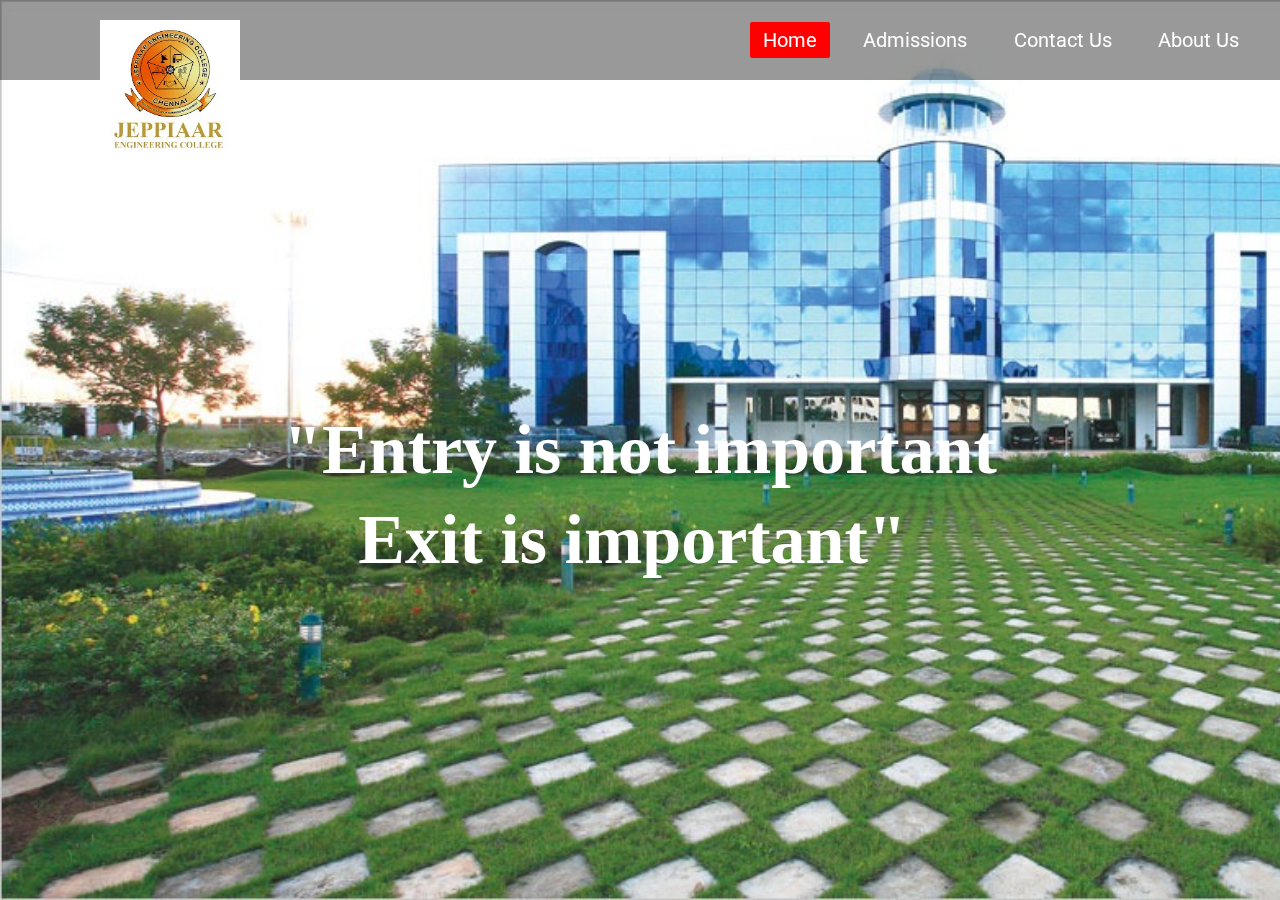
<file: static webpage/WebContent/index.html>
<!DOCTYPE html>
<html lang="en">
<head>
	<meta charset="UTF-8">
	<title>Custom Website</title>
	<link rel="stylesheet" href="style.css">
</head>
<body>
	<div class="wrapper">
			<nav class="navbar">
				<img class="logo" src="logo.jpeg">
				<ul>
					<li><a class="active" href="#">Home</a></li>
					<li><a href="admission.html">Admissions</a></li>
					<li><a href="contact.html">Contact Us</a></li>
					
					<li><a href="about.html">About Us</a></li>
				</ul>
			</nav>
			<div class="center">
			<h1>"Entry is not important</h1>
			<h2>Exit is important"</h2>
			
		</div>
</body>
</html>
</file>
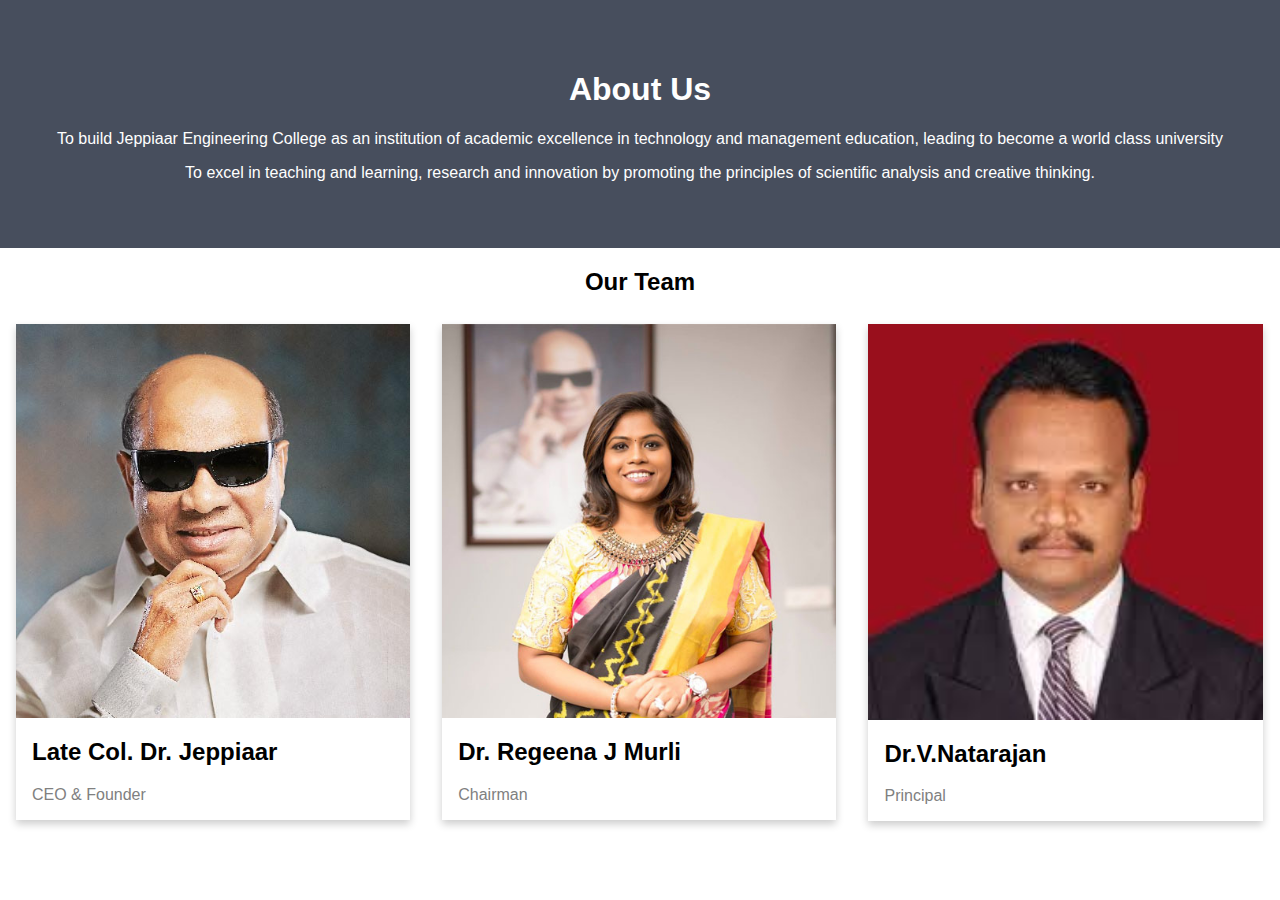
<file: static webpage/WebContent/about.html>
<!DOCTYPE html PUBLIC "-//W3C//DTD HTML 4.01 Transitional//EN" "http://www.w3.org/TR/html4/loose.dtd">
<html>
<head>
<meta http-equiv="Content-Type" content="text/html; charset=ISO-8859-1">
<title>Insert title here</title>
<link rel="stylesheet" href="style3.css">
</head>
<body>
<div class="about-section">
  <h1>About Us </h1>
  <p>To build Jeppiaar Engineering College as an institution of academic excellence in technology and management education, leading to become a world class university</p>
  <p>To excel in teaching and learning, research and innovation by promoting the principles of scientific analysis and creative thinking.</p>
</div>

<h2 style="text-align:center">Our Team</h2>
<div class="row">
  <div class="column">
    <div class="card">
      <img src="ceo.jpg" alt="Jane" style="width:100%">
      <div class="container">
        <h2>Late Col. Dr. Jeppiaar</h2>
        <p class="title">CEO & Founder</p>
        
        
      </div>
    </div>
  </div>

  <div class="column">
    <div class="card">
      <img src="ceo1.jpg" alt="Mike" style="width:100%">
      <div class="container">
        <h2>Dr. Regeena J Murli</h2>
        <p class="title">Chairman</p>
        
      </div>
    </div>
  </div>

  <div class="column">
    <div class="card">
      <img src="principle.jpg" alt="John" style="width:100%">
      <div class="container">
        <h2>Dr.V.Natarajan</h2>
        <p class="title">Principal</p>
        
      </div>
    </div>
  </div>
</div>
</body>
</html>
</file>
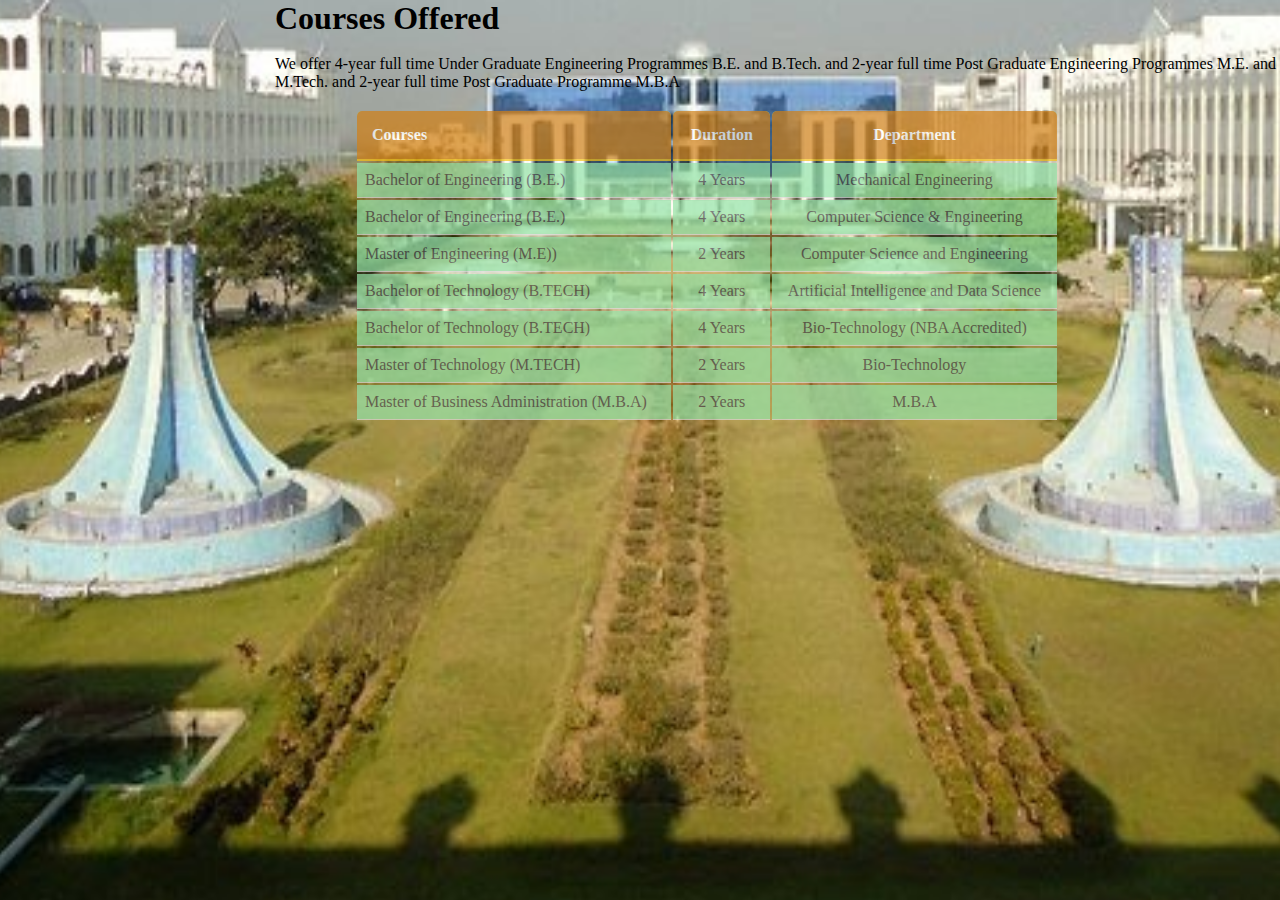
<file: static webpage/WebContent/admission.html>
<!DOCTYPE html>
<html lang="en">
<head>
    <meta charset="UTF-8">
    <meta http-equiv="X-UA-Compatible" content="IE=edge">
    <meta name="viewport" content="width=device-width, initial-scale=1.0">
    <title>Abdur Rafay 190933 Assignment 2</title>
    <link rel="stylesheet" href="style.css" >
</head>
<body>

    
    <div class="content">
        <h1 class="Small_heading">Courses Offered</h1>
        </br>
        <p>We offer 4-year full time Under Graduate Engineering Programmes B.E. and B.Tech. and 2-year full time Post Graduate Engineering Programmes M.E. and M.Tech. and 2-year full time Post Graduate Programme M.B.A</p>
        </br>
        <table>
            <tr>
                <th>Courses</th>
                <th>Duration</th>
                <th>Department</th>
            </tr>
            <tr>
                <td>Bachelor of Engineering (B.E.)</td>
                <td>4 Years</td>
                <td>Mechanical Engineering</td>
            </tr>
            <tr>
                <td>Bachelor of Engineering (B.E.)</td>
                <td>4 Years</td>
                <td>Computer Science & Engineering</td>
            </tr>
            <tr>
                <td>Master of Engineering (M.E))</td>
                <td> 2 Years</td>
                <td>Computer Science and Engineering</td>
            </tr>
            <tr>
                <td>Bachelor of Technology (B.TECH)</td>
                <td>4 Years</td>
                <td>Artificial Intelligence and Data Science</td>
            </tr>
            <tr>
                <td>Bachelor of Technology (B.TECH)</td>
                <td>4 Years</td>
                <td>Bio-Technology (NBA Accredited)</td>
            </tr>
            <tr>
                <td>Master of Technology (M.TECH)</td>
                <td>2 Years</td>
                <td>Bio-Technology</td>
            </tr>
            <tr>
                <td>Master of Business Administration (M.B.A)</td>
                <td>2 Years</td>
                <td>M.B.A</td>
            </tr>
          
        </table>
    </div>


</body>
</html>
</file>
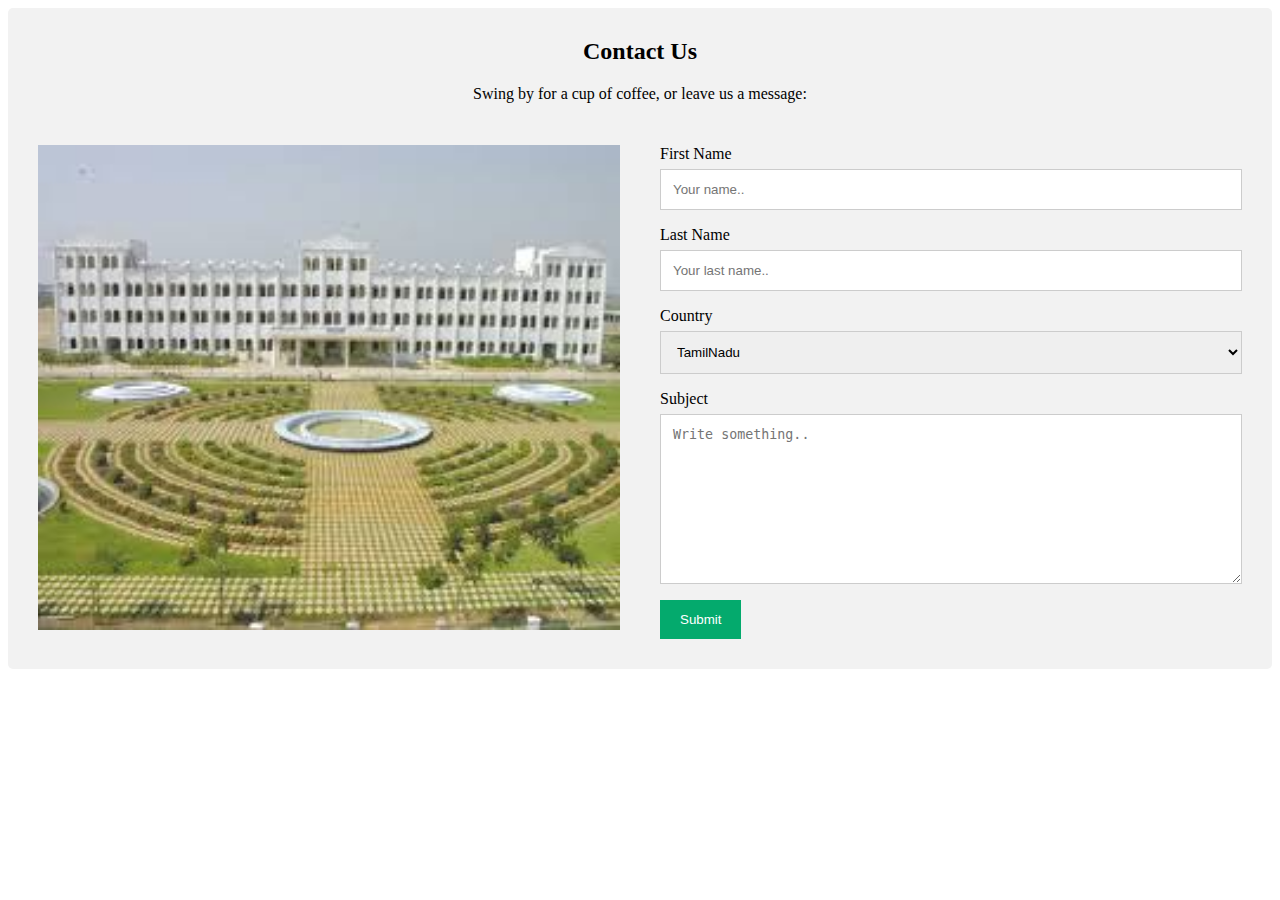
<file: static webpage/WebContent/contact.html>
<!DOCTYPE html PUBLIC "-//W3C//DTD HTML 4.01 Transitional//EN" "http://www.w3.org/TR/html4/loose.dtd">
<html>
<head>
<meta http-equiv="Content-Type" content="text/html; charset=ISO-8859-1">
<title>Insert title here</title>
<link rel="stylesheet" href="style2.css">
</head>
<body>
<div class="container">
  <div style="text-align:center">
    <h2>Contact Us</h2>
    <p>Swing by for a cup of coffee, or leave us a message:</p>
  </div>
  <div class="row">
    <div class="column">
      <img src="images.jpg" style="width:100%">
    </div>
    <div class="column">
      <form action="/action_page.php">
        <label for="fname">First Name</label>
        <input type="text" id="fname" name="firstname" placeholder="Your name..">
        <label for="lname">Last Name</label>
        <input type="text" id="lname" name="lastname" placeholder="Your last name..">
        <label for="country">Country</label>
        <select id="country" name="country">
          <option value="australia">TamilNadu</option>
          <option value="canada">Kerala</option>
          <option value="usa">AndhraPradesh</option>
        </select>
        <label for="subject">Subject</label>
        <textarea id="subject" name="subject" placeholder="Write something.." style="height:170px"></textarea>
        <input type="submit" value="Submit">
      </form>
    </div>
  </div>
</div>
</body>
</html>
</file>
<file: static webpage/WebContent/style.css>
@import url('https://fonts.googleapis.com/css?family=Roboto:700&display=swap');
*{
	padding: 0;
	margin: 0;
}
.wrapper{
	background: url(jeppiaar.jpeg) no-repeat;
	background-size: cover;
	height: 100vh;
}
.navbar{
	position: fixed;
	height: 80px;
	width: 100%;
	top: 0;
	left: 0;
	background: rgba(0,0,0,0.4);
}
.navbar .logo{
	width: 140px;
	height: auto;
	padding: 20px 100px;
}
.navbar ul{
	float: right;
	margin-right: 20px;
}
.navbar ul li{
	list-style: none;
	margin: 0 8px;
	display: inline-block;
	line-height: 80px;
}
.navbar ul li a{
	font-size: 20px;
	font-family: 'Roboto', sans-serif;
	color: white;
	padding: 6px 13px;
	text-decoration: none;
	transition: .4s;
}
.navbar ul li a.active,
.navbar ul li a:hover{
	background: red;
	border-radius: 2px;
}
.wrapper .center{
	position: absolute;
	left: 50%;
	top: 55%;
	transform: translate(-50%, -50%);
	font-family: cursive;
	user-select: none;
}
.center h1{
	color: white;
	font-size: 70px;
	width: 900px;
	font-weight: bold;
	text-align: center;
}
.center h2{
	color: white;
	font-size: 70px;
	font-weight: bold;
	margin-top: 10px;
	width: 885px;
	text-align: center;
}
.center .buttons{
	margin: 35px 280px;
}

.content{
    margin-left: 255px;
    padding-left: 20px;
    font-family: "Times New Roman", Times, serif;
    
}

table {
    width: 70%;
    margin-left: 80px;
    
}  
th{
    padding: 8px;
    text-align: left;
    border-bottom: 2px solid rgb(247, 195, 25);
    background-color: rgb(209, 128, 22);
    color:#FFFFFF;
    border-radius: 5px 5px 0 0;
    padding: 15px;

} 
td {
    padding: 8px;
    text-align: left;
    border-bottom: 1px solid #ddd;
} 
tr{
    background-color: #95e4a9;
    color:#4a4d53;
    opacity:0.7;
}
tr:hover {opacity:1.0}
tr td:nth-child(2) { 
    text-align: center;
 }
tr td:nth-child(3) { 
    text-align: center;
}
th:nth-child(2){
    text-align: center;
}
th:nth-child(3){
    text-align: center;
}
body
    {
        background-image: url(courses1.jpeg);
        background-size: 2000px 1800px;
        background-position: center;
        box-sizing: content-box;
        font-family: sans-serif;
        width: 100%;
        background-repeat: no-repeat;
    }
</file>
<file: static webpage/WebContent/style3.css>
body {
  font-family: Arial, Helvetica, sans-serif;
  margin: 0;
}

html {
  box-sizing: border-box;
}

*, *:before, *:after {
  box-sizing: inherit;
}

.column {
  float: left;
  width: 33.3%;
  margin-bottom: 16px;
  padding: 0 8px;
}

.card {
  box-shadow: 0 4px 8px 0 rgba(0, 0, 0, 0.2);
  margin: 8px;
}

.about-section {
  padding: 50px;
  text-align: center;
  background-color: #474e5d;
  color: white;
}

.container {
  padding: 0 16px;
}

.container::after, .row::after {
  content: "";
  clear: both;
  display: table;
}

.title {
  color: grey;
}

.button {
  border: none;
  outline: 0;
  display: inline-block;
  padding: 8px;
  color: white;
  background-color: #000;
  text-align: center;
  cursor: pointer;
  width: 100%;
}

.button:hover {
  background-color: #555;
}

@media screen and (max-width: 650px) {
  .column {
    width: 100%;
    display: block;
  }
}
</file>
<file: static webpage/WebContent/style2.css>
* {
  box-sizing: border-box;
}

/* Style inputs */
input[type=text], select, textarea {
  width: 100%;
  padding: 12px;
  border: 1px solid #ccc;
  margin-top: 6px;
  margin-bottom: 16px;
  resize: vertical;
}

input[type=submit] {
  background-color: #04AA6D;
  color: white;
  padding: 12px 20px;
  border: none;
  cursor: pointer;
}

input[type=submit]:hover {
  background-color: #45a049;
}

/* Style the container/contact section */
.container {
  border-radius: 5px;
  background-color: #f2f2f2;
  padding: 10px;
}

/* Create two columns that float next to eachother */
.column {
  float: left;
  width: 50%;
  margin-top: 6px;
  padding: 20px;
}

/* Clear floats after the columns */
.row:after {
  content: "";
  display: table;
  clear: both;
}

/* Responsive layout - when the screen is less than 600px wide, make the two columns stack on top of each other instead of next to each other */
@media screen and (max-width: 600px) {
  .column, input[type=submit] {
    width: 100%;
    margin-top: 0;
  }
}
</file>
